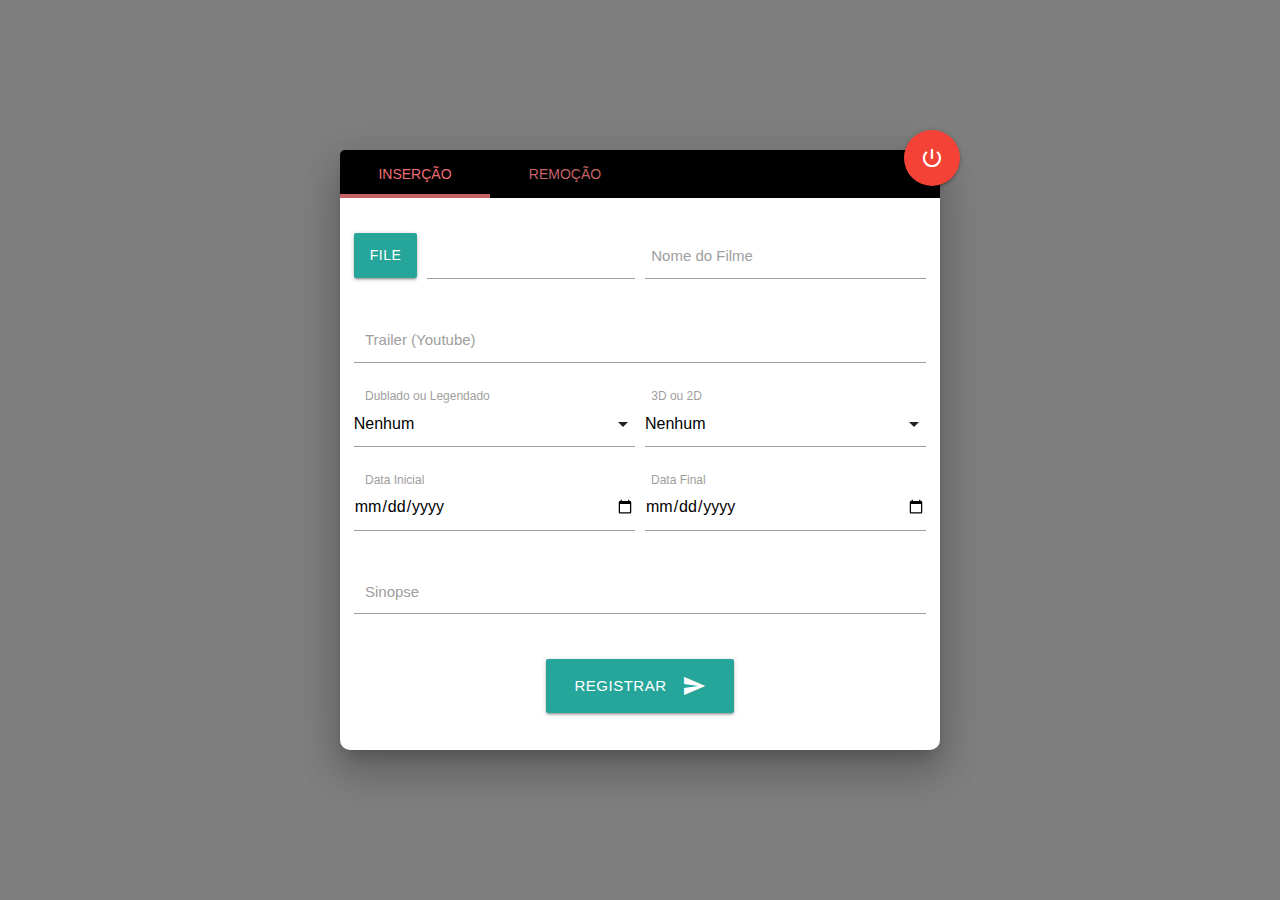
<file: form.html>
<!DOCTYPE html>
<html>

<head>
    <meta charset='utf-8'>
    <meta http-equiv='X-UA-Compatible' content='IE=edge'>
    <title>Cine Araújo</title>
    <link rel='stylesheet' type='text/css' media='screen' href='./css/materialize.css'>
    <link rel='stylesheet' type='text/css' media='screen' href='./css/form.css'>
    <link href="https://fonts.googleapis.com/icon?family=Material+Icons" rel="stylesheet">
    <script src="./js/materialize.js"></script>
    <script></script>
</head>

<body>
    <div id="container" class="z-depth-5">
        <div class="row">
            <div class="col s12">
                <ul class="tabs" style="overflow: hidden">
                    <li class="tab col s3"><a href="#insercao">Inserção</a></li>
                    <li class="tab col s3"><a href="#remocao">Remoção</a></li>
                </ul>
            </div>
            <div id="insercao" class="col s12">
                <form class="col s12" id="reg-form">
                    <div class="row">
                        <div class="input-field col s6" style="padding-right: 5px">
                            <div class="file-field">
                                <div class="btn">
                                    <span>File</span>
                                    <input type="file">
                                </div>
                                <div class="file-path-wrapper">
                                    <input class="file-path validate" type="text">
                                </div>
                            </div>
                        </div>
                        <div class="input-field col s6" style="padding-left: 5px">
                            <input id="Nome" type="text" class="validate" required>
                            <label for="Nome">Nome do Filme</label>
                        </div>
                    </div>
                    <div class="row">
                        <div class="input-field col s12">
                            <input id="Nome" type="url" class="validate" required>
                            <label for="Nome">Trailer (Youtube)</label>
                        </div>
                    </div>
                    <div class="row">
                        <div class="input-field col s6" style="padding-right: 5px">
                            <select required>
                                <option value="" disabled selected>Nenhum</option>
                                <option value="dublado">Dublado</option>
                                <option value="legendado">Legendado</option>
                            </select>
                            <label>Dublado ou Legendado</label>
                        </div>
                        <div class="input-field col s6" style="padding-left: 5px">
                            <select required>
                                <option value="" disabled selected>Nenhum</option>
                                <option value="3d">3D</option>
                                <option value="2d">2D</option>
                            </select>
                            <label>3D ou 2D</label>
                        </div>
                    </div>
                    <div class="row">
                        <div class="input-field col s6" style="padding-right: 5px">
                            <input id="dateInicial" type="date" class="datepicker" required />
                            <label for="dateInicial">Data Inicial</label>
                        </div>
                        <div class="input-field col s6" style="padding-left: 5px">
                            <input id="dateFinal" type="date" class="datepicker" required />
                            <label for="dateFinal">Data Final</label>
                        </div>
                    </div>
                    <div class="row">
                        <div class="input-field col s12">
                            <textarea type="sinopse" class="materialize-textarea" style="max-height: 50px"
                                required></textarea>
                            <label for="sinopse">Sinopse</label>
                        </div>
                    </div>
                    <div class="row">
                        <div class="input-field col s12 center">
                            <button class="btn btn-large btn-register waves-effect waves-light" type="submit"
                                name="action">Registrar
                                <i class="material-icons right">send</i>
                            </button>
                        </div>
                    </div>
                </form>
            </div>
            <div id="remocao" class="col s12">
                <ul class="collection with-header">
                    <li class="collection-header">
                        <h4>Filmes Em Cartaz</h4>
                    </li>
                    <li class="collection-item">
                        <div>Filme 1<a href="#!" class="secondary-content"><i class="material-icons">delete</i></a></div>
                    </li>
                    <li class="collection-item">
                        <div>Filme 2<a href="#!" class="secondary-content"><i class="material-icons">delete</i></a></div>
                    </li>
                    <li class="collection-item">
                        <div>Filme 3<a href="#!" class="secondary-content"><i class="material-icons">delete</i></a></div>
                    </li>
                    <li class="collection-item">
                        <div>Filme 4<a href="#!" class="secondary-content"><i class="material-icons">delete</i></a></div>
                    </li>
                </ul>
            </div>
        </div>
        <a title="Login" class="ngl btn-floating btn-large waves-effect waves-light red"><i
                class="material-icons">power_settings_new</i></a>
    </div>
    <script>
        let options_carrousel = {
            indicators: true
        };

        document.addEventListener('DOMContentLoaded', function () {
            let elems_carrousel = document.querySelectorAll('.carousel');
            let instances_carrousel = M.Carousel.init(elems_carrousel, options_carrousel);
            setInterval(function () { instances_carrousel[0].next() }, 50000);

            let elems_tab = document.querySelectorAll('.tabs');
            let instance_tabs = M.Tabs.init(elems_tab);

            var elems_select = document.querySelectorAll('select');
            var instances_select = M.FormSelect.init(elems_select);

            var elems_date = document.querySelectorAll('.datepicker');
            var instances_date = M.Datepicker.init(elems_date);
        })

    </script>
</body>

</html>
</file>
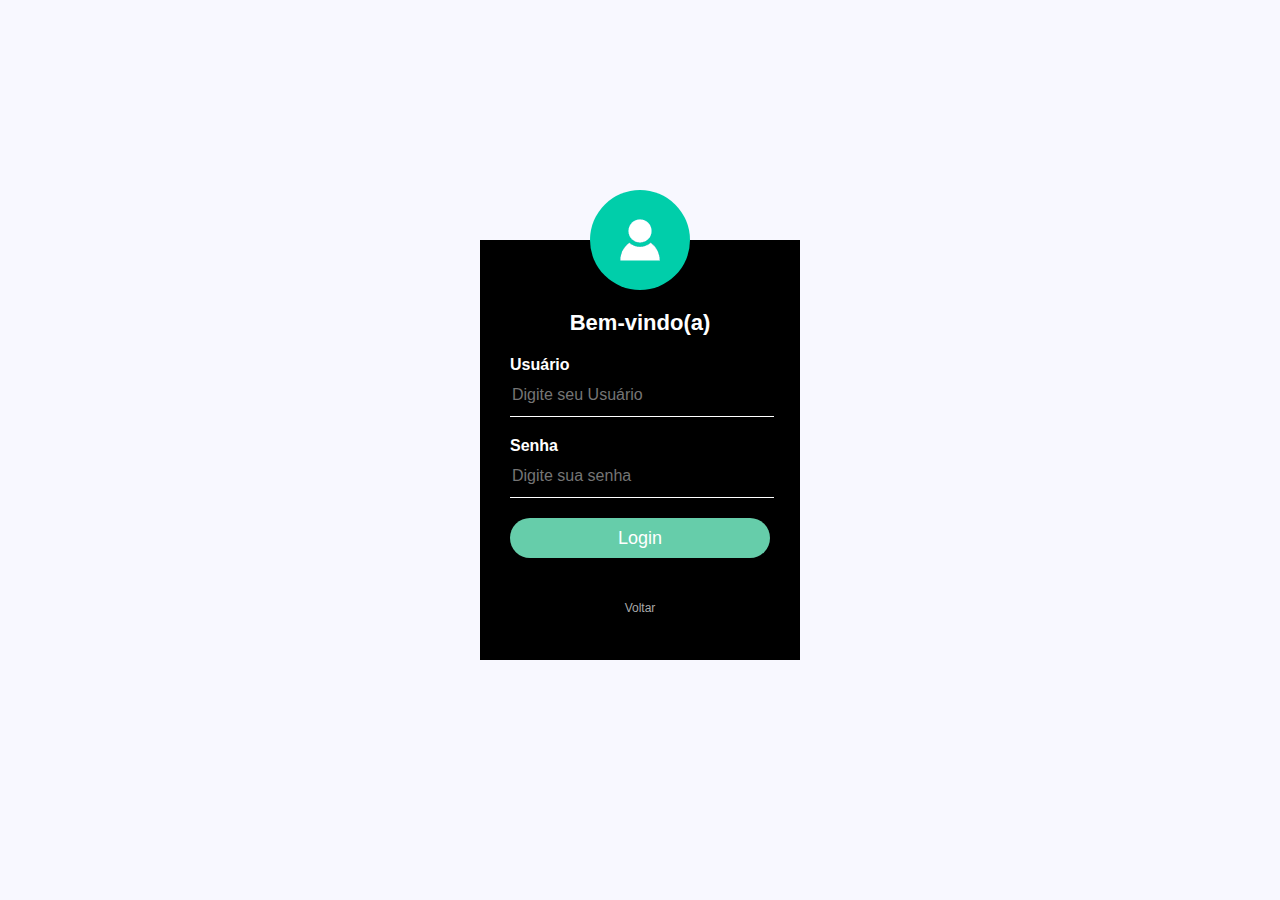
<file: admin/login.html>
<!DOCTYPE html>
<html>
<head>
	<title>Entrar</title>
	<meta charset="utf-8">
	<link rel="stylesheet" type="text/css" href="../css/login.css">
</head>
<body>
	<div class="loginbox">
    <img src="../assets/img/avatar.png" class="avatar">
        <h1>Bem-vindo(a)</h1>
        <form method="post" action="valida.php">
            <p>Usuário</p>
            <input type="text" name="usuario" placeholder="Digite seu Usuário"/>
            <p>Senha</p>
            <input type="password" name="senha" placeholder="Digite sua senha"/>
            <input type="submit" name="" value="Login"/>
        </form>
        <div class="back">
            <a href="../index.php">Voltar</a>
        </div>
    </div>
</body>
</html>
</file>
<file: css/form.css>
body {
    background: #222;
    background: linear-gradient(rgba(0, 0, 0, 0.5), rgba(0, 0, 0, 0.5)), url('https://unsplash.it/1200/800/?random');
    background-repeat: no-repeat;
    background-size: cover;
    background-position: center center;
    background-fill-mode: rgba(0,0,0,0.5);
    display: flex;
    justify-content: center;
    align-items: center;
    height: 100vh;
    overflow: hidden;
  }
  #container {
    background: white;
    border-radius: 10px;
    width: 600px;
    max-height: 600px;
    height: 600px;
    box-sizing: border-box;
    position: relative;
  }
  #insercao {
    width: 100%;
    max-height: 100%;
    height: 100%;
    overflow: auto;
    padding: 25px;
  }
  .container {
    animation: showUp 0.5s cubic-bezier(0.18, 1.3, 1, 1) forwards;
  }
  
  @keyframes showUp {
    0% {
      transform: scale(0);
    }
    100% {
      transoform: scale(1);
    }
  }
  .row {margin-bottom: 10px;}
  
  .ngl {
    position: absolute;
    top: -20px;
    right: -20px;
  }
</file>
<file: css/login.css>
body{
    margin: 0;
    padding: 0;
    background: #F8F8FF;
    background-size: cover;
    background-position: center;
    font-family: sans-serif;
}

.loginbox{
    width: 320px;
    height: 420px;
    background: #000;
    color: #fff;
    top: 50%;
    left: 50%;
    position: absolute;
    transform: translate(-50%,-50%);
    box-sizing: border-box;
    padding: 70px 30px;
}

.avatar{
    width: 100px;
    height: 100px;
    border-radius: 50%;
    position: absolute;
    top: -50px;
    left: calc(50% - 50px);
}

h1{
    margin: 0;
    padding: 0 0 20px;
    text-align: center;
    font-size: 22px;
}

.loginbox p{
    margin: 0;
    padding: 0;
    font-weight: bold;
}

.loginbox input{
    width: 100%;
    margin-bottom: 20px;
}

.loginbox input[type="text"], input[type="password"]
{
    border: none;
    border-bottom: 1px solid #fff;
    background: transparent;
    outline: none;
    height: 40px;
    color: #fff;
    font-size: 16px;
}
.loginbox input[type="submit"]
{
    border: none;
    outline: none;
    height: 40px;
    background: #66CDAA;
    color: #fff;
    font-size: 18px;
    border-radius: 20px;
}
.loginbox input[type="submit"]:hover
{
    cursor: pointer;
    background: #008B8B;
    color: #000;
}

.back {
    margin-top: 20px;
    text-align: center;
}
.back a{
    text-decoration: none;
    font-size: 12px;
    line-height: 20px;
    color: darkgrey;
}

.back a:hover
{
    color: #ffc107;
}
</file>
